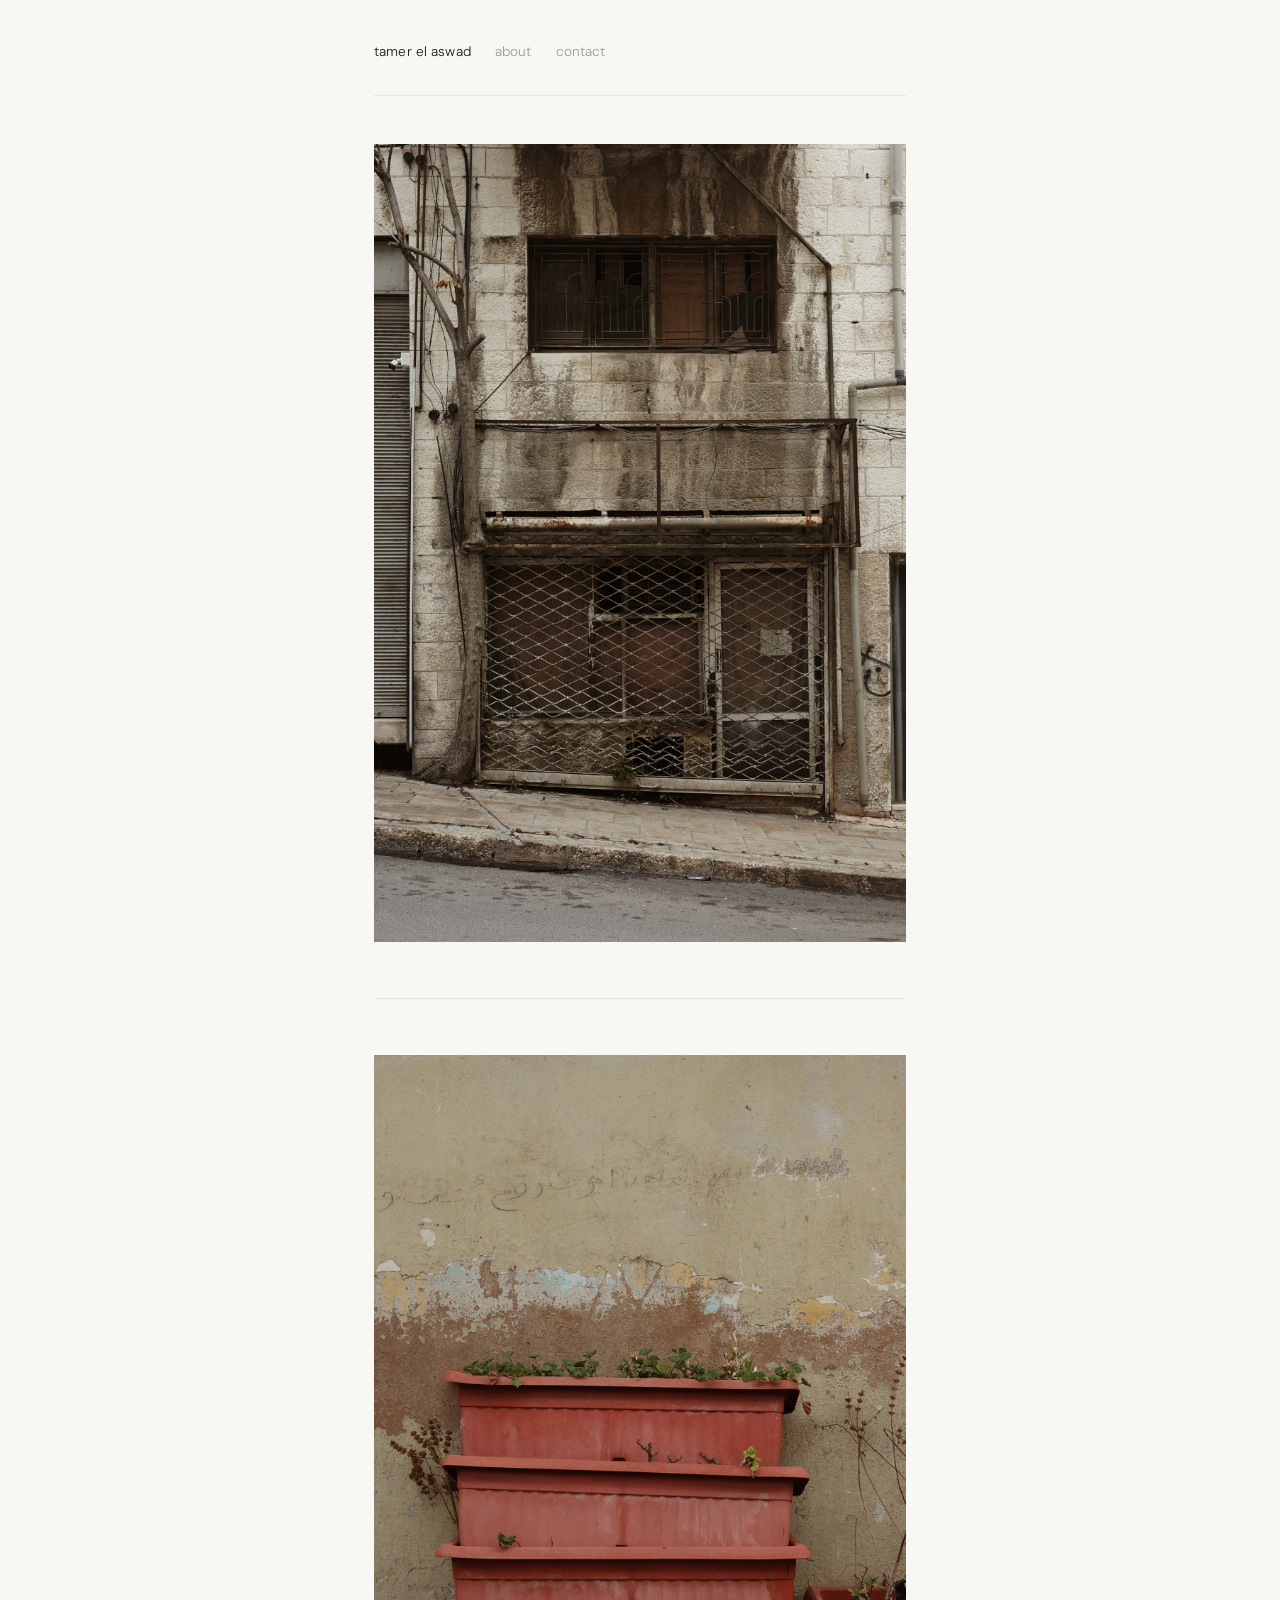
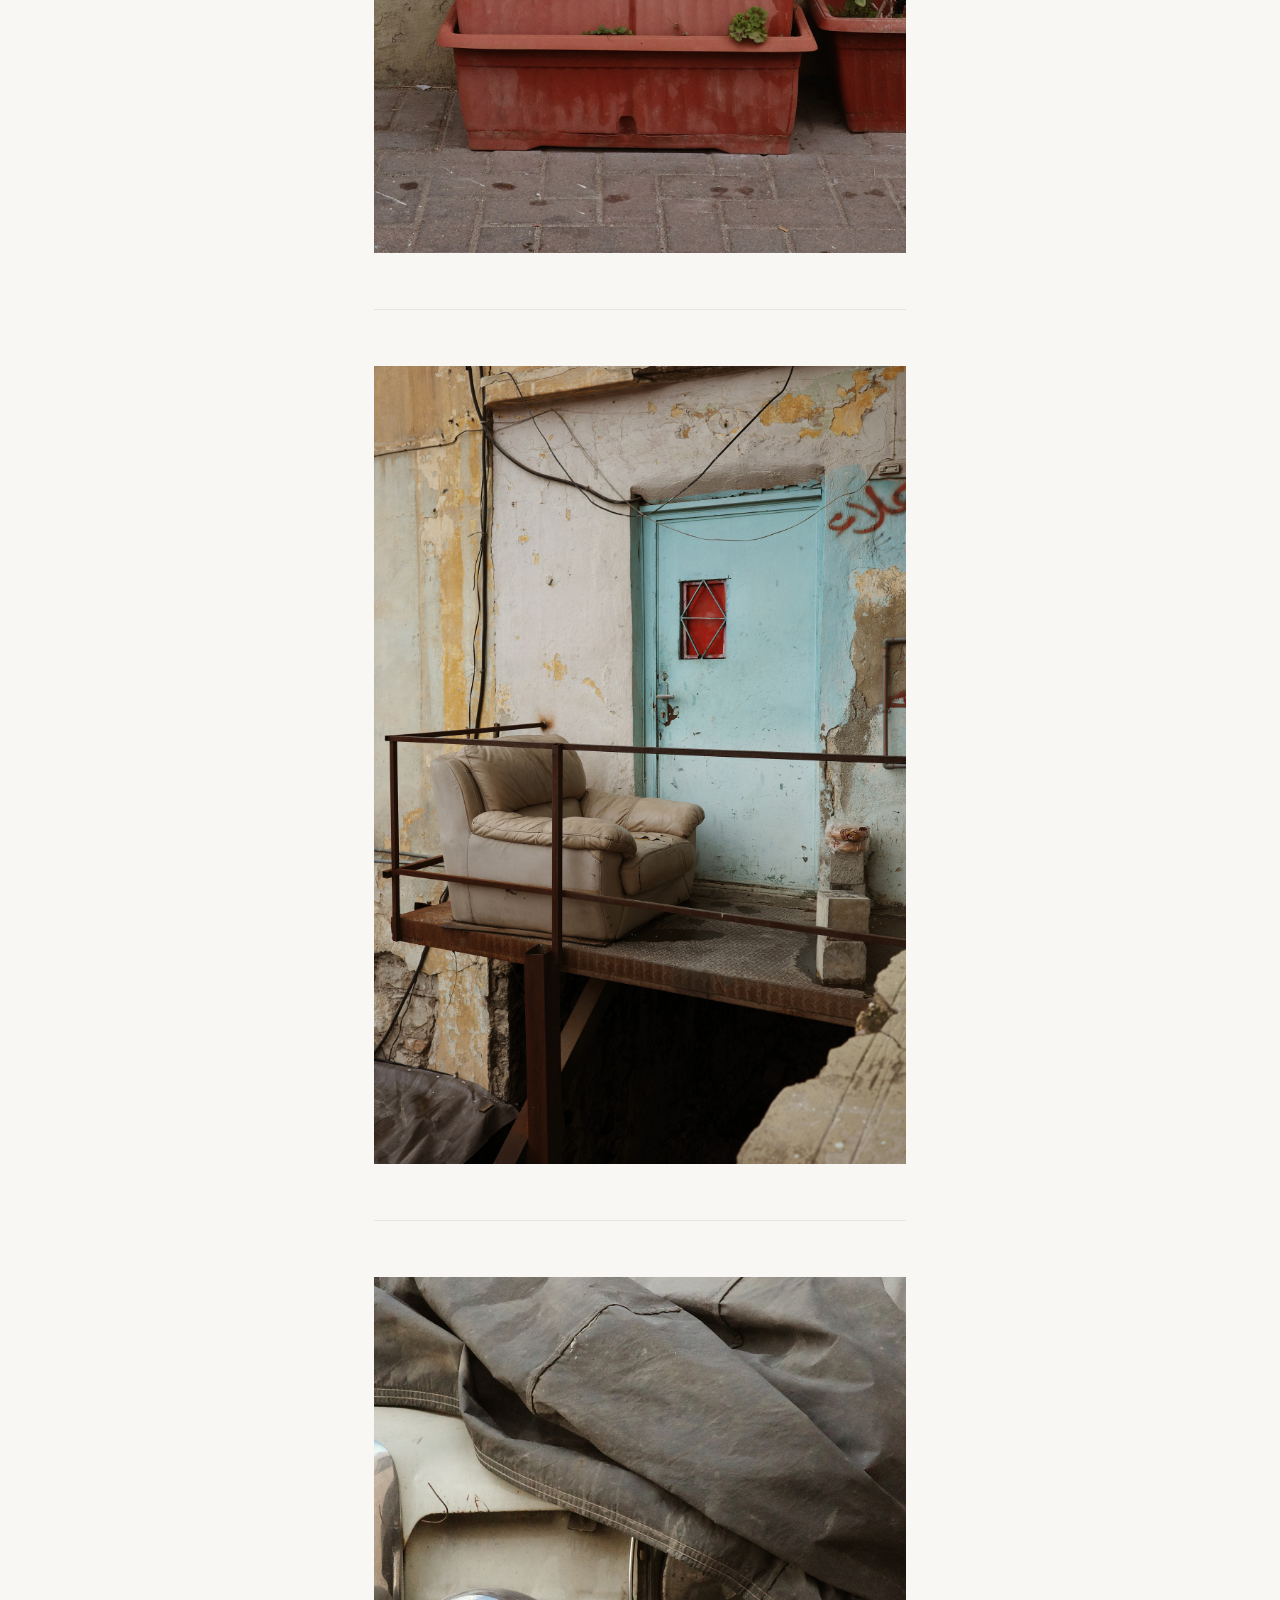
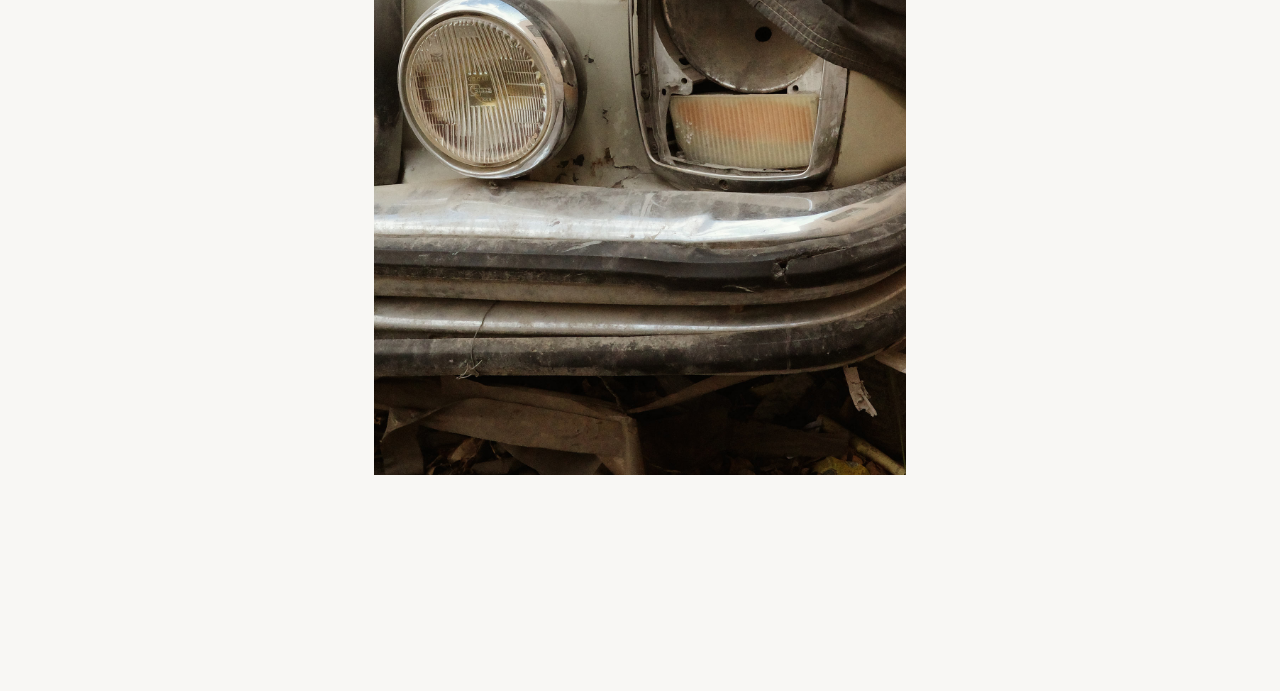
<file: index.html>
<!DOCTYPE html>
<html lang="en">
<head>
  <meta charset="utf-8">
  <meta name="viewport" content="width=device-width, initial-scale=1">
  <title>tamer el aswad</title>
  <link rel="stylesheet" href="style.css">
</head>
<body>
<div id="page">

  <nav>
    <a href="index.html" class="active">tamer el aswad</a>
    <a href="about.html">about</a>
    <a href="contact.html">contact</a>
  </nav>

  <main class="feed">

    <!-- ↓ PHOTO POST — duplicate this block to add a new photo post -->
<article class="post post-photo">
  <figure>
    <img src="posts/Photo_04.jpg" alt="">
  </figure>
</article>
    
<article class="post post-photo">
  <figure>
    <img src="posts/Photo_03.jpg" alt="">
  </figure>
</article>
    
    <article class="post post-photo">
  <figure>
    <img src="posts/photo_02.jpg" alt="">
  </figure>
</article>
    
    <article class="post post-photo">
      <figure>
       <img src="posts/Photo_01.jpg" alt="">
      </figure>
    </article>

    <!-- ↓ Add more posts above this line ── -->

  </main>

  <div class="pagination">
    <!-- Uncomment when you have enough posts for multiple pages:
    <a href="page2.html">more →</a>
    -->
  </div>

</div>
</body>
</html>
</file>
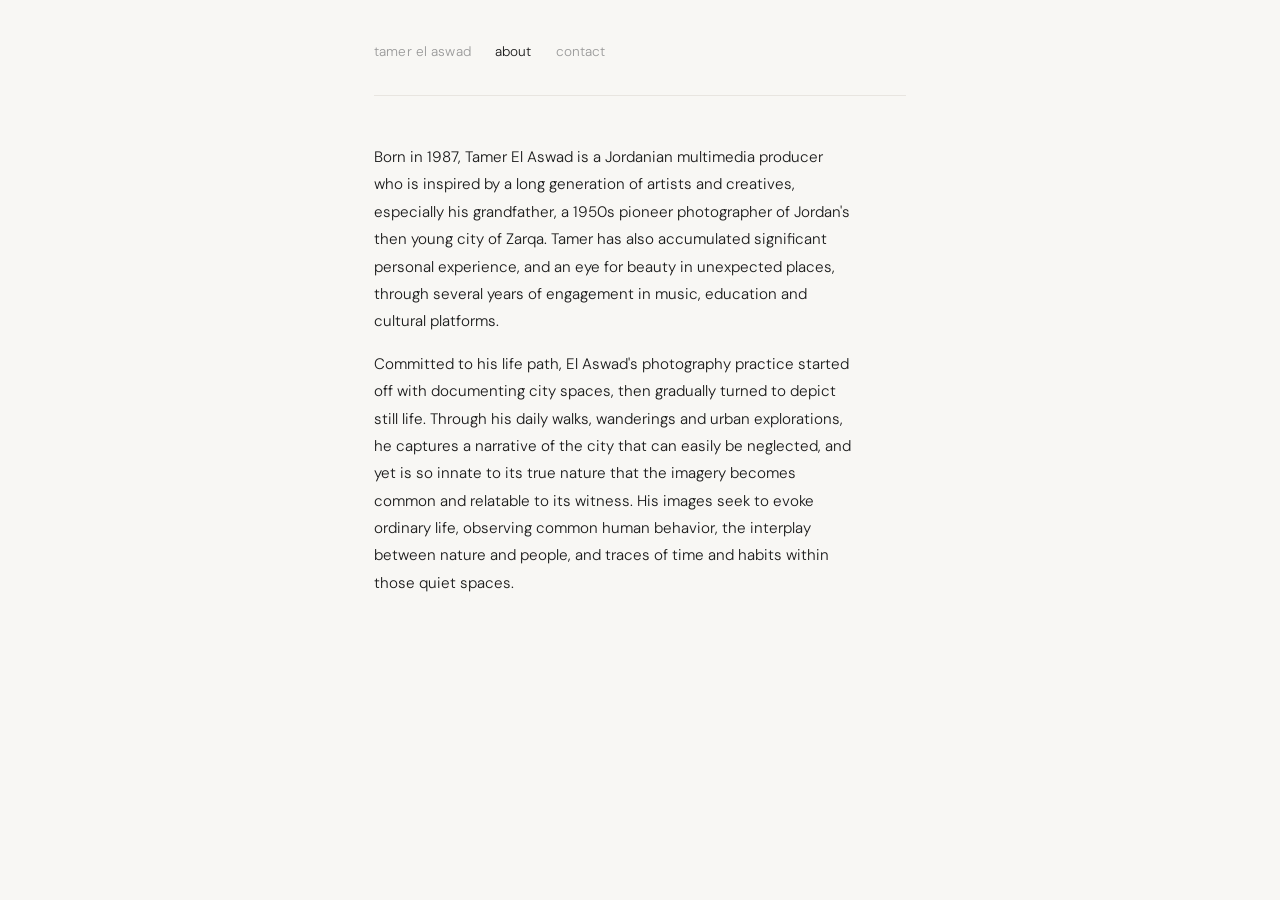
<file: about.html>
<!DOCTYPE html>
<html lang="en">
<head>
  <meta charset="utf-8">
  <meta name="viewport" content="width=device-width, initial-scale=1">
  <title>About — tamer el aswad</title>
  <link rel="stylesheet" href="style.css">
</head>
<body>
<div id="page">

  <nav>
    <a href="index.html">tamer el aswad</a>
    <a href="about.html" class="active">about</a>
    <a href="contact.html">contact</a>
  </nav>

  <div class="page-content">
    <!-- Write your about text below, between the <p> tags -->
    <p>Born in 1987, Tamer El Aswad is a Jordanian multimedia producer who is inspired by a long generation of artists and creatives, especially his grandfather, a 1950s pioneer photographer of Jordan's then young city of Zarqa. Tamer has also accumulated significant personal experience, and an eye for beauty in unexpected places, through several years of engagement in music, education and cultural platforms.</p>
    <p>Committed to his life path, El Aswad's photography practice started off with documenting city spaces, then gradually turned to depict still life. Through his daily walks, wanderings and urban explorations, he captures a narrative of the city that can easily be neglected, and yet is so innate to its true nature that the imagery becomes common and relatable to its witness. His images seek to evoke ordinary life, observing common human behavior, the interplay between nature and people, and traces of time and habits within those quiet spaces.</p>
  </div>

</div>
</body>
</html>
</file>
<file: style.css>
@import url('https://fonts.googleapis.com/css2?family=DM+Sans:ital,wght@0,300;0,400;0,500;1,300&display=swap');

*, *::before, *::after { box-sizing: border-box; margin: 0; padding: 0; }

:root {
  --bg: #f8f7f4;
  --fg: #1a1a1a;
  --muted: #999;
  --border: #e8e5e0;
  --sans: 'DM Sans', sans-serif;
  --max: 580px;
}

html { font-size: 16px; }

body {
  background: var(--bg);
  color: var(--fg);
  font-family: var(--sans);
  font-weight: 300;
  line-height: 1.7;
  -webkit-font-smoothing: antialiased;
}

a { color: var(--fg); text-decoration: none; }
a:hover { color: var(--muted); }

#page {
  max-width: var(--max);
  margin: 0 auto;
  padding: 0 1.5rem;
}

nav {
  padding: 2.5rem 0 2rem;
  border-bottom: 1px solid var(--border);
  margin-bottom: 3rem;
  display: flex;
  gap: 1.5rem;
  font-size: 0.85rem;
  letter-spacing: 0.01em;
}

nav a { color: var(--muted); transition: color 0.2s; }
nav a:hover, nav a.active { color: var(--fg); }

.feed { margin-bottom: 5rem; }

.post {
  margin-bottom: 3.5rem;
  padding-bottom: 3.5rem;
  border-bottom: 1px solid var(--border);
}

.post:last-child { border-bottom: none; }

.post-photo img { width: 100%; height: auto; display: block; }

.post-photo figcaption {
  margin-top: 0.6rem;
  font-size: 0.8rem;
  color: var(--muted);
}

.post-text .post-title {
  font-size: 1rem;
  font-weight: 500;
  margin-bottom: 0.4rem;
}

.post-text .post-title a { color: var(--fg); }

.post-body {
  font-size: 0.95rem;
  line-height: 1.75;
  font-weight: 300;
}

.post-body p { margin-bottom: 0.7em; }
.post-body p:last-child { margin-bottom: 0; }

.post-meta {
  margin-top: 0.9rem;
  font-size: 0.75rem;
  color: var(--muted);
  display: flex;
  gap: 0.75rem;
}

.post-meta a { color: var(--muted); }
.post-meta a:hover { color: var(--fg); }

.pagination {
  padding: 1rem 0 4rem;
  display: flex;
  gap: 2rem;
  font-size: 0.82rem;
}

.pagination a {
  color: var(--muted);
  text-decoration: underline;
  text-underline-offset: 3px;
}

.pagination a:hover { color: var(--fg); }

.page-content {
  padding-bottom: 5rem;
  font-size: 0.95rem;
  line-height: 1.8;
  font-weight: 300;
  max-width: 480px;
}

.page-content p { margin-bottom: 1em; }
.page-content p:last-child { margin-bottom: 0; }
.page-content a { text-decoration: underline; text-underline-offset: 3px; }

.contact-form { max-width: 420px; }

.contact-form label {
  display: block;
  font-size: 0.78rem;
  color: var(--muted);
  margin-bottom: 0.3rem;
  letter-spacing: 0.02em;
}

.contact-form input,
.contact-form textarea {
  font-family: var(--sans);
  font-size: 0.9rem;
  font-weight: 300;
  width: 100%;
  background: transparent;
  border: none;
  border-bottom: 1px solid var(--border);
  padding: 0.4rem 0;
  color: var(--fg);
  outline: none;
  margin-bottom: 1.75rem;
  transition: border-color 0.2s;
}

.contact-form input:focus,
.contact-form textarea:focus { border-bottom-color: var(--fg); }

.contact-form textarea { resize: none; height: 100px; }

.contact-form button {
  font-family: var(--sans);
  font-size: 0.82rem;
  font-weight: 400;
  letter-spacing: 0.04em;
  background: var(--fg);
  color: var(--bg);
  border: none;
  padding: 0.6rem 1.5rem;
  cursor: pointer;
  transition: opacity 0.2s;
}

.contact-form button:hover { opacity: 0.75; }

@media (max-width: 600px) {
  html { font-size: 15px; }
  nav { padding: 2rem 0 1.5rem; gap: 1.2rem; }
}
</file>
